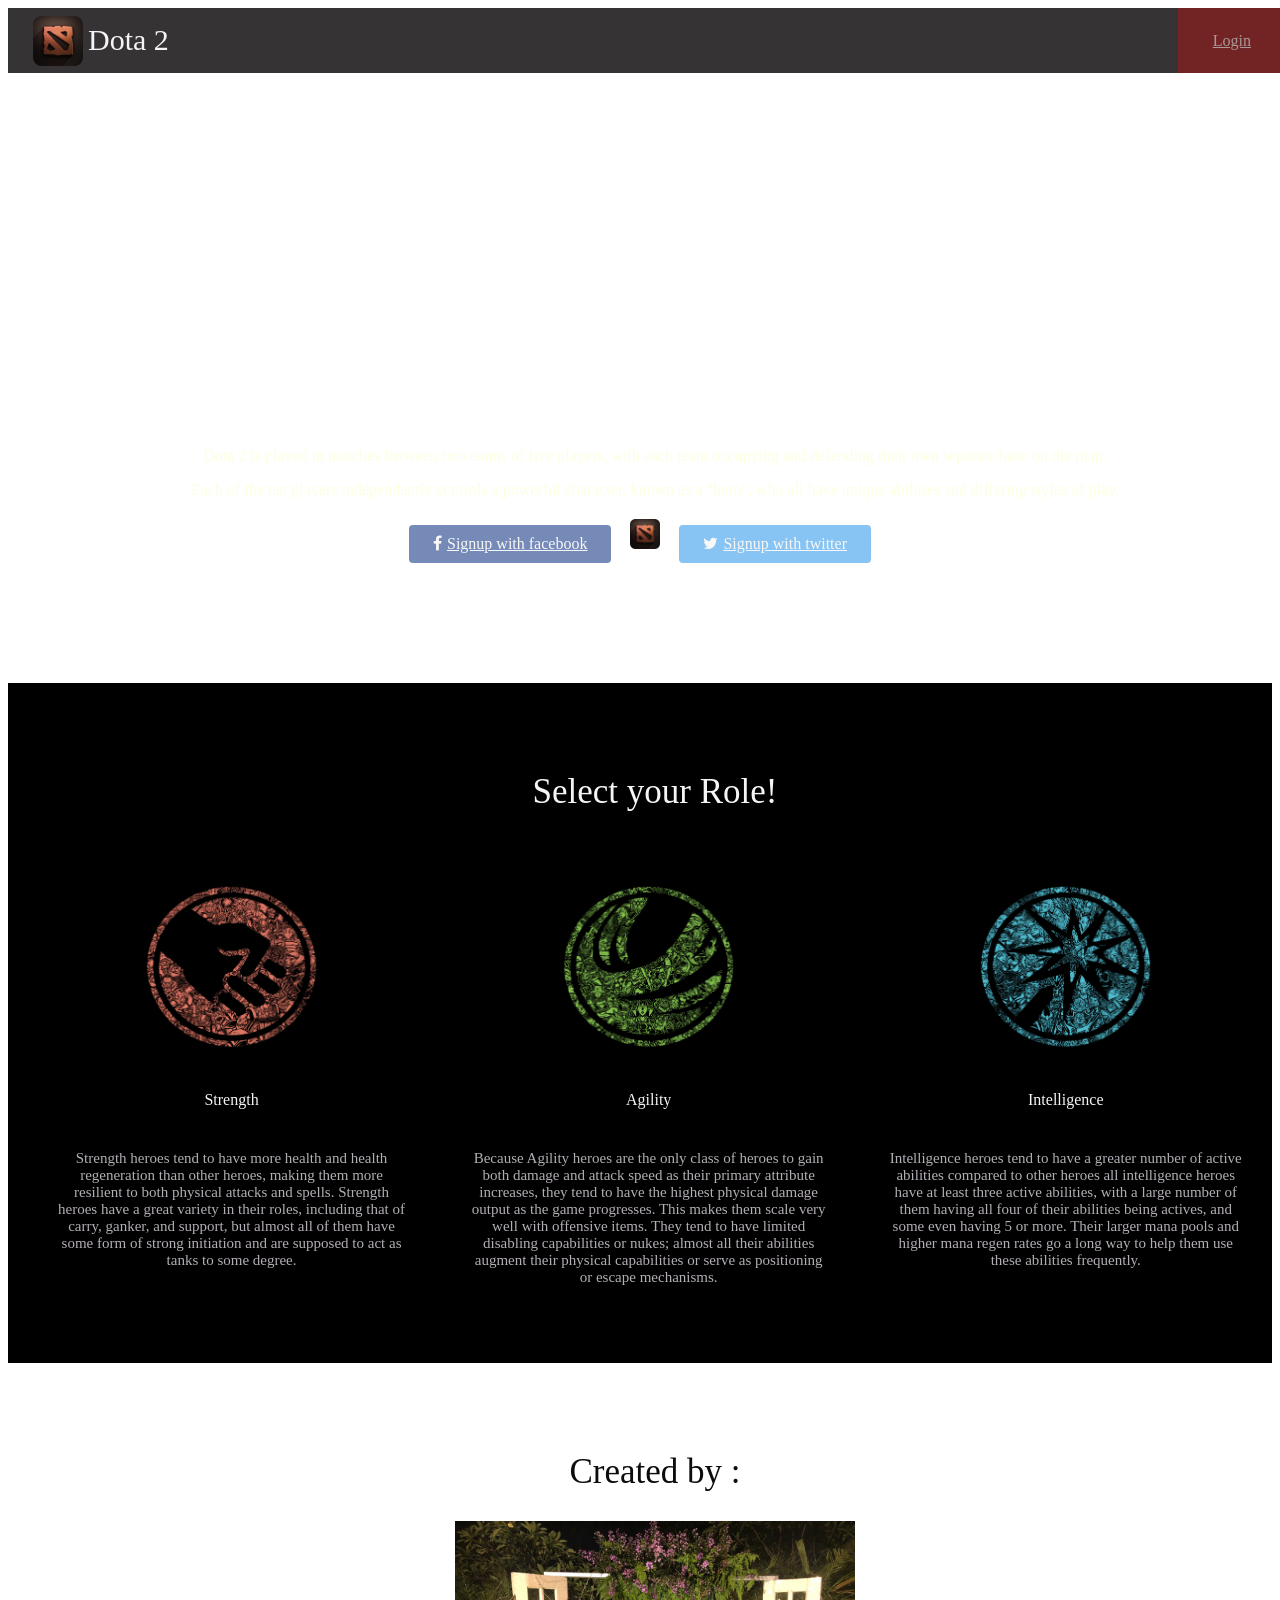
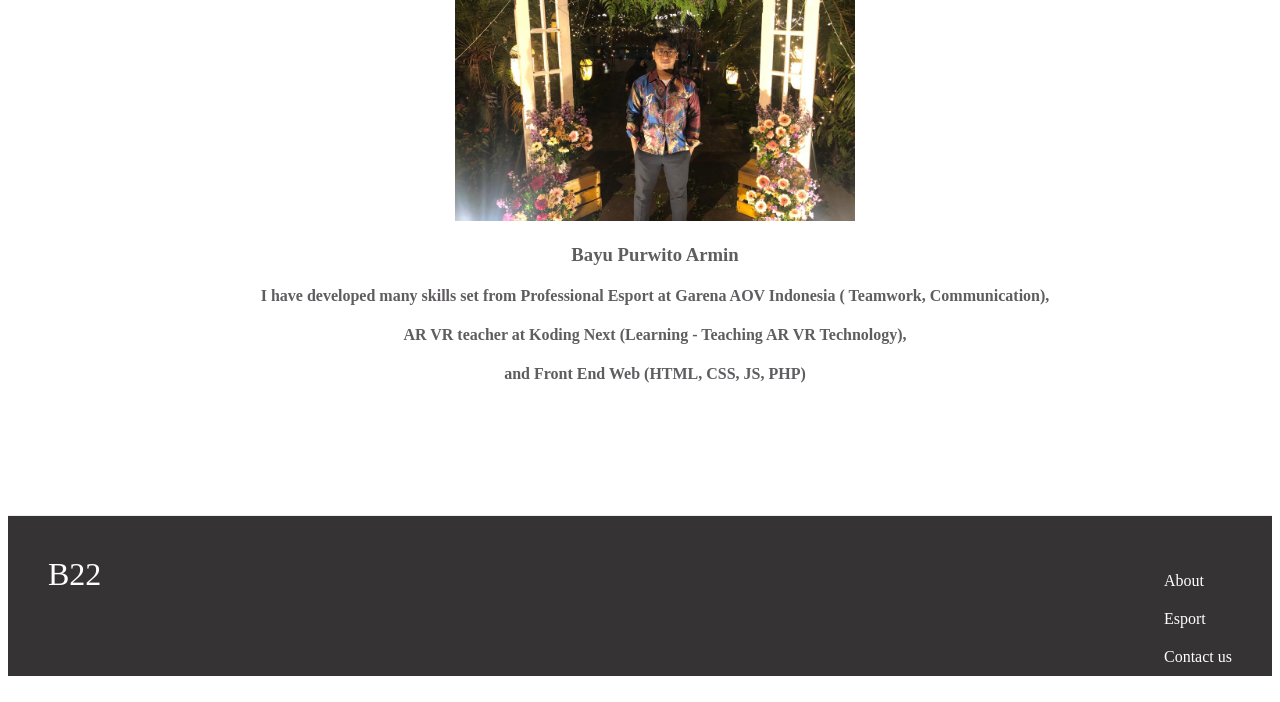
<file: index.html>
<!DOCTYPE html>
<html lang="en">
<head>
    <meta charset="UTF-8">
    <meta name="viewport" content="width=device-width, initial-scale=1.0">
    <title>Dota 2</title>
    <link rel="stylesheet" href="stylesheet.css">
    <link rel="stylesheet" href="responsive.css">
    <link rel="stylesheet" href="//maxcdn.bootstrapcdn.com/font-awesome/4.3.0/css/font-awesome.min.css">
</head>

<body>
    <header>
        <div class="container">
            <div class="header-left">
                <img class="logo" src="imgs/Dota2.jpg" alt="image" height="50" width="50">
                <p>Dota 2</p>
            </div>
            <div class="header-right">
              <a class="login" href="#">Login</a>
            </div>
          </div>
    </header>
    <div class="top-wrapper">
        <div class="container">
            <h1>Play Dota 2</h1>
            <h2>Best 5v5 Moba PC game</h2>
            <p>Dota 2 is played in matches between two teams of five players, with each team occupying and defending their own separate base on the map.</p>
            <p> Each of the ten players independently controls a powerful character, known as a "hero", who all have unique abilities and differing styles of play.</p>
        </div>
        <div class="btn-wrapper">            
            <a class="btn facebook" href="#" ><span class=" fa fa-facebook"></span>Signup with facebook</a>
            <img src="imgs/Dota2.jpg" alt="image" height="30" width="30">
            <a class="btn twitter" href="#"><span class="fa fa-twitter"></span>Signup with twitter</a>
          </div>  
    </div>
    <div class="role-wrapper">
        <div class="container">
          <div class="heading">
            <h2>Select your Role!</h2>
          </div>
          <div class="roles">
            <div class="role">
              <div class="role-icon">
                <img src="imgs/STRRR.jpg" height="200" width="200">
                <p>Strength</p>
              </div>
              <p class="txt-contents">Strength heroes tend to have more health and health regeneration than other heroes, 
                  making them more resilient to both physical attacks and spells. Strength heroes have a great variety in their roles, 
                  including that of carry, ganker, and support, but almost all of them have some form of strong initiation and are supposed 
                  to act as tanks to some degree.</p>
            </div>
            <div class="role">
              <div class="role-icon">
                <img src="imgs/AGI.jpg" height="200" width="200">
                <p>Agility</p>
              </div>
              <p class="txt-contents">Because Agility heroes are the only class of heroes to gain both damage and attack speed as their 
                  primary attribute increases, they tend to have the highest physical damage output as the game progresses. This makes 
                  them scale very well with offensive items. They tend to have limited disabling capabilities or nukes; almost 
                  all their abilities augment their physical capabilities or serve as positioning or escape mechanisms.</p>
            </div>
            <div class="role int">
              <div class="role-icon">
                <img src="imgs/INT.jpg" height="200" width="200">
                <p>Intelligence</p>
              </div>
              <p class="txt-contents">Intelligence heroes tend to have a greater number of active abilities compared to other heroes 
                  all intelligence heroes have at least three active abilities, with a large number of them having all four of their 
                  abilities being actives, and some even having 5 or more. Their larger mana pools and higher mana regen rates go a 
                  long way to help them use these abilities frequently.</p>
            </div>
          
          </div>
          
        </div>
      </div>

    <div class="message-wrapper">            
        <div class="container">            
            <div class="heading">            
            <h2>Created by :</h2>
            <img src="imgs/bayuarmin.jpeg"height="300" width="400">            
            <h3>Bayu Purwito Armin</h3>
            <h4>I have developed many skills set from Professional Esport at Garena AOV Indonesia ( Teamwork, Communication), 
            <h4>AR VR teacher at Koding Next (Learning - Teaching AR VR Technology),</h4> 
            <h4>and Front End Web (HTML, CSS, JS, PHP)</h4>       
            </div>            
               
        </div>            
    </div>

    <div class="footer">
        <div class="footer-logo">B22</div>
        <div class="footer-list">
          <ul>
            <li>About</li>
            <li>Esport</li>
            <li>Contact us</li>
          </ul>
        </div>
      </div>
</body>
</html>
</file>
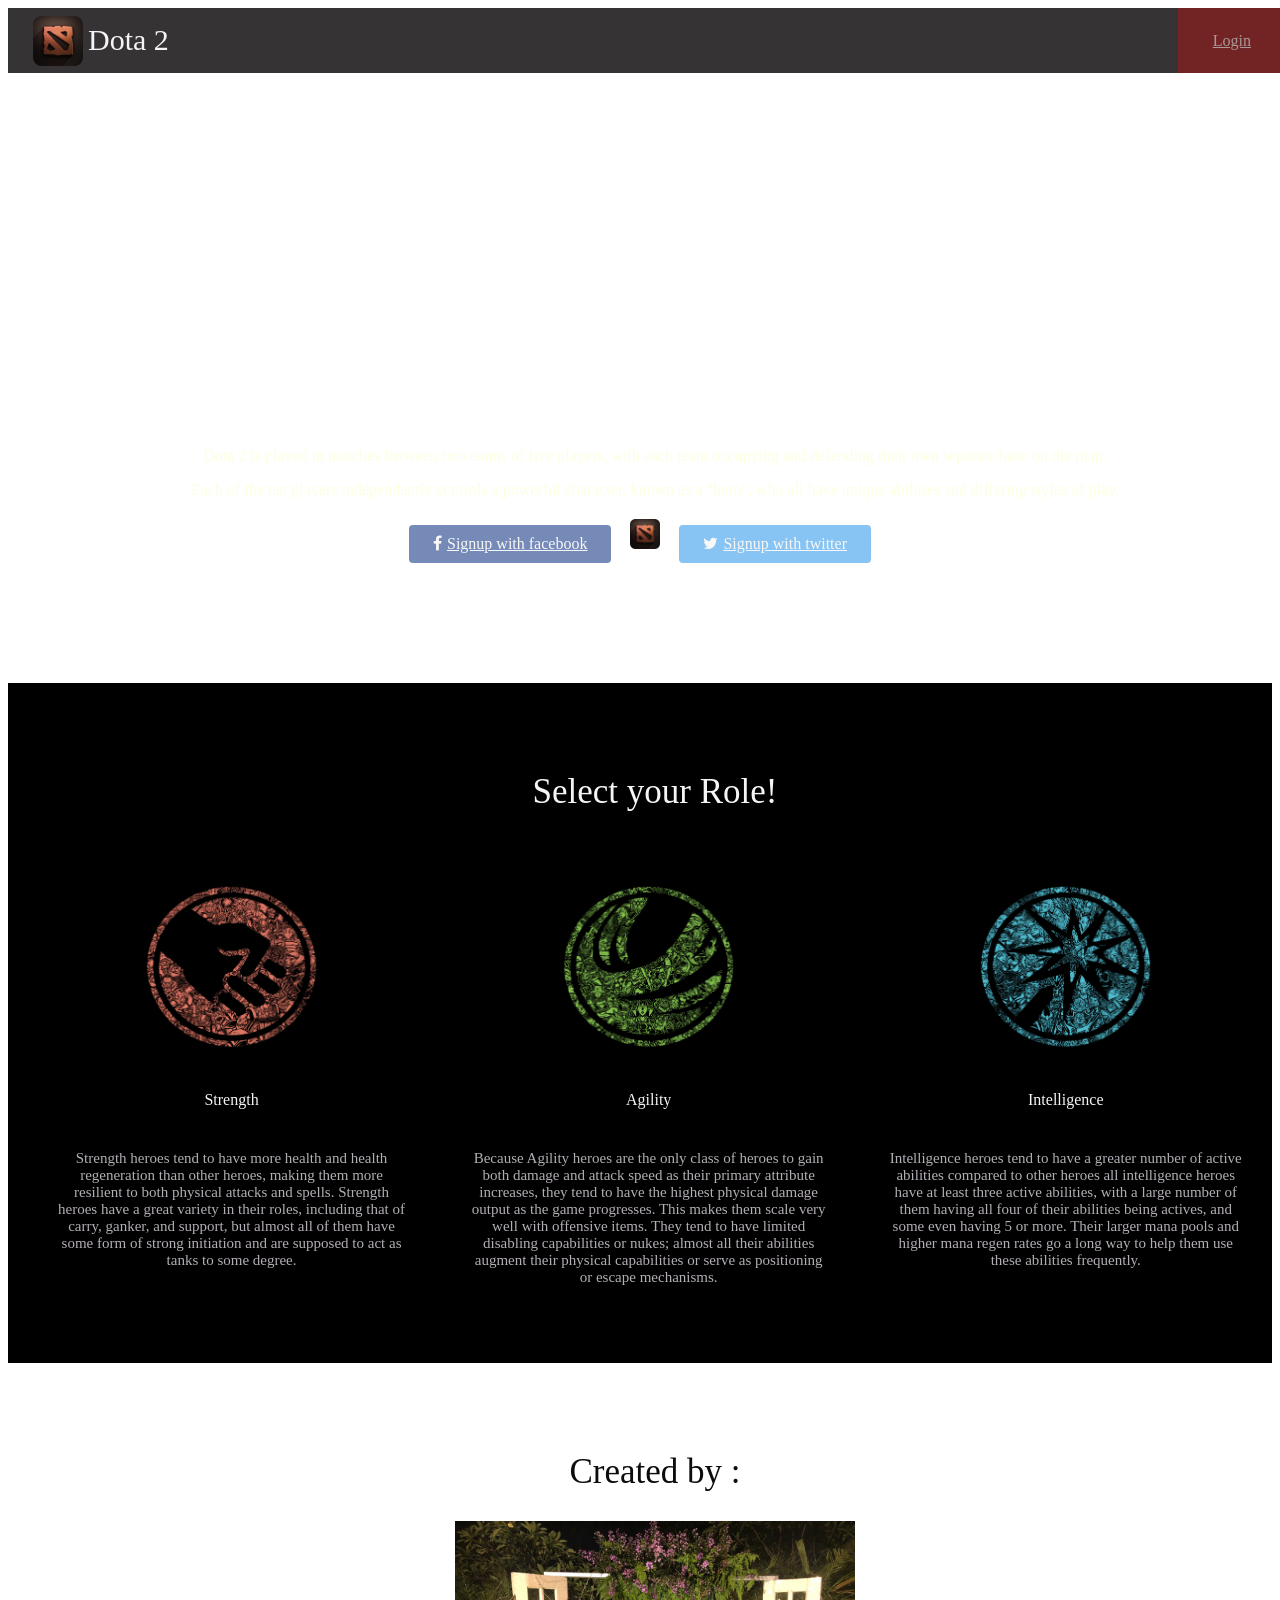
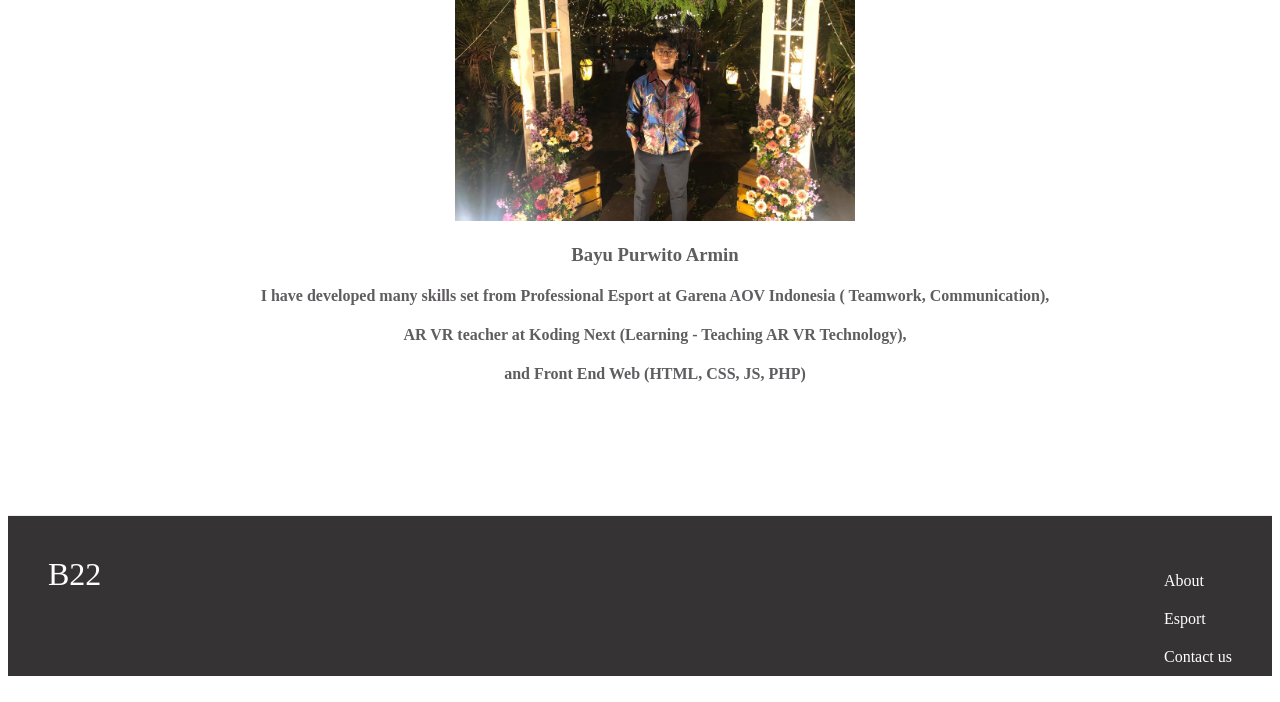
<file: indexx1.html>
<!DOCTYPE html>
<html lang="en">
<head>
    <meta charset="UTF-8">
    <title>Dota 2</title>
    <link rel="stylesheet" href="stylesheet.css">
    <link rel="stylesheet" href="//maxcdn.bootstrapcdn.com/font-awesome/4.3.0/css/font-awesome.min.css">
</head>

<body>
    <header>
        <div class="container">
            <div class="header-left">
                <img class="logo" src="imgs/Dota2.jpg" alt="image" height="50" width="50">
                <p>Dota 2</p>
            </div>
            <div class="header-right">
              <a class="login" href="#">Login</a>
            </div>
          </div>
    </header>
    <div class="top-wrapper">
        <div class="container">
            <h1>Play Dota 2</h1>
            <h2>Best 5v5 Moba PC game</h2>
            <p>Dota 2 is played in matches between two teams of five players, with each team occupying and defending their own separate base on the map.</p>
            <p> Each of the ten players independently controls a powerful character, known as a "hero", who all have unique abilities and differing styles of play.</p>
        </div>
        <div class="btn-wrapper">            
            <a class="btn facebook" href="#" ><span class=" fa fa-facebook"></span>Signup with facebook</a>
            <img src="imgs/Dota2.jpg" alt="image" height="30" width="30">
            <a class="btn twitter" href="#"><span class="fa fa-twitter"></span>Signup with twitter</a>
          </div>  
    </div>
    <div class="role-wrapper">
        <div class="container">
          <div class="heading">
            <h2>Select your Role!</h2>
          </div>
          <div class="roles">
            <div class="role">
              <div class="role-icon">
                <img src="imgs/STRRR.jpg" height="200" width="200">
                <p>Strength</p>
              </div>
              <p class="txt-contents">Strength heroes tend to have more health and health regeneration than other heroes, 
                  making them more resilient to both physical attacks and spells. Strength heroes have a great variety in their roles, 
                  including that of carry, ganker, and support, but almost all of them have some form of strong initiation and are supposed 
                  to act as tanks to some degree.</p>
            </div>
            <div class="role">
              <div class="role-icon">
                <img src="imgs/AGI.jpg" height="200" width="200">
                <p>Agility</p>
              </div>
              <p class="txt-contents">Because Agility heroes are the only class of heroes to gain both damage and attack speed as their 
                  primary attribute increases, they tend to have the highest physical damage output as the game progresses. This makes 
                  them scale very well with offensive items. They tend to have limited disabling capabilities or nukes; almost 
                  all their abilities augment their physical capabilities or serve as positioning or escape mechanisms.</p>
            </div>
            <div class="role">
              <div class="role-icon">
                <img src="imgs/INT.jpg" height="200" width="200">
                <p>Intelligence</p>
              </div>
              <p class="txt-contents">Intelligence heroes tend to have a greater number of active abilities compared to other heroes 
                  all intelligence heroes have at least three active abilities, with a large number of them having all four of their 
                  abilities being actives, and some even having 5 or more. Their larger mana pools and higher mana regen rates go a 
                  long way to help them use these abilities frequently.</p>
            </div>
          
          </div>
          
        </div>
      </div>

    <div class="message-wrapper">            
        <div class="container">            
            <div class="heading">            
            <h2>Created by :</h2>
            <img src="imgs/bayuarmin.jpeg"height="300" width="400">            
            <h3>Bayu Purwito Armin</h3>
            <h4>I have developed many skills set from Professional Esport at Garena AOV Indonesia ( Teamwork, Communication), 
            <h4>AR VR teacher at Koding Next (Learning - Teaching AR VR Technology),</h4> 
            <h4>and Front End Web (HTML, CSS, JS, PHP)</h4>       
            </div>            
               
        </div>            
    </div>

    <div class="footer">
        <div class="footer-logo">B22</div>
        <div class="footer-list">
          <ul>
            <li>About</li>
            <li>Esport</li>
            <li>Contact us</li>
          </ul>
        </div>
      </div>
</body>
</html>
</file>
<file: stylesheet.css>
.container {
    
    width: 100%;
    padding: 0 15px;
    margin: 0 auto;
  }
header{
    position: fixed;
    height: 65px;
    width: 100%;
    background-color: rgba(32, 29, 29, 0.9);
    z-index: 10;
    
}
.logo{
    float: left;
    margin-top: 8px;
    margin-left: 10px;
}
.header-left p{
    float: left;
    color: whitesmoke;
    font-size: 30px;
    margin: 15px 5px;
}
.header-right{
    float: right;
    background-color: rgba(255, 5, 5, 0.3);
    transition: all 0.5s;
    margin-right: 17px;
}
.header-right a{
    line-height: 65px;
    padding: 0px 35px;
    color: rgb(170, 152, 152);
    display: block;
    
}

.top-wrapper h1{
    font-size: 60px;
    letter-spacing: 5px;
    padding-bottom: 10px;
    opacity: 0.7;
}
.top-wrapper h2{
    font-size: 45px;
    letter-spacing: 5px;
    padding-bottom: 10px;
    opacity: 0.7;
}
.top-wrapper p{
    margin-bottom: 3px;
    opacity: 0.7;
    color: rgb(251, 255, 211);
}

.top-wrapper{
    background-image: url(https://wallpapercave.com/wp/4HtdFjn.jpg);
    background-size: cover;
    padding: 180px 0px 100px 0px ;
    color: white;
    text-align: center;
}
.btn-wrapper{
    margin: 20px 0;
  }
.btn-wrapper p{
    margin: 10px 0;
}
.btn{
    padding: 10px 24px;
    display: inline-block;
    border-radius: 4px;
    opacity: 0.7;
    color:whitesmoke;
    }
.btn:hover{
    opacity: 1;
}
.twitter{
    background-color: #55acee;
    margin-left: 15px;
}
.facebook{
    background-color: #3b5998;
    margin-right: 15px;
}
.fa{
    margin-right: 5px;
}
.role-wrapper{
    height: 680px;
    text-align: center;
    background-color: #000000;
    color: whitesmoke;
}
.role{
    float: left;
    width: 33%;
}

.heading{
    color: #5f5d60;
    padding-top: 60px;
    padding-bottom: 30px;
}
.heading h2{
    font-weight: normal;
    font-size: 35px;
    color: whitesmoke;
}
.txt-contents{
    padding-top: 10px;
    font-size: 15px;
    color: #b3aeb5;
    display: inline-block;
    width: 85%;
  }
  .message-wrapper {            
  border-bottom: 1px solid #eee;            
 padding-bottom: 80px;            
 text-align: center;
 width : 100%;           
  }            
 .message-wrapper h2{
     color: rgb(12, 12, 12)
 } 
.message {            
padding: 15px 40px;            
background-color: #5dca88;            
cursor: pointer;            
 box-shadow: 0 7px #1a7940;            
} 
 .message:active {            
 position: relative;            
top: 7px;            
box-shadow: none;            
 }
 .footer {
background-color: rgba(32, 29, 29, 0.9);
color : #fff;
height: 80px;   
padding: 40px 40px;
 }
 .footer-logo{
    font-size: 32px;
    float: left;
  }
  .footer-list{
    float: right;

  }
  .footer-list li{
    padding-bottom: 20px;
  }
  li {
      list-style: none;
  }

  /*UNTUK LAYAR TABLET*/
</file>
<file: responsive.css>
@media (max-width: 1000px) {

    .role{
      width: 50%;
      margin-bottom: 50px;
    }
    .role-wrapper{
        height: 1200px;
    }
    .int{
        margin : 0 150px;
    }
   
  }

  @media (max-width: 670px){
      .role{
          width: 100%;
      }
      .role-wrapper{
          height: 1600px;
      }
      .int{
        margin-left: 0px;
    
  }
</file>
